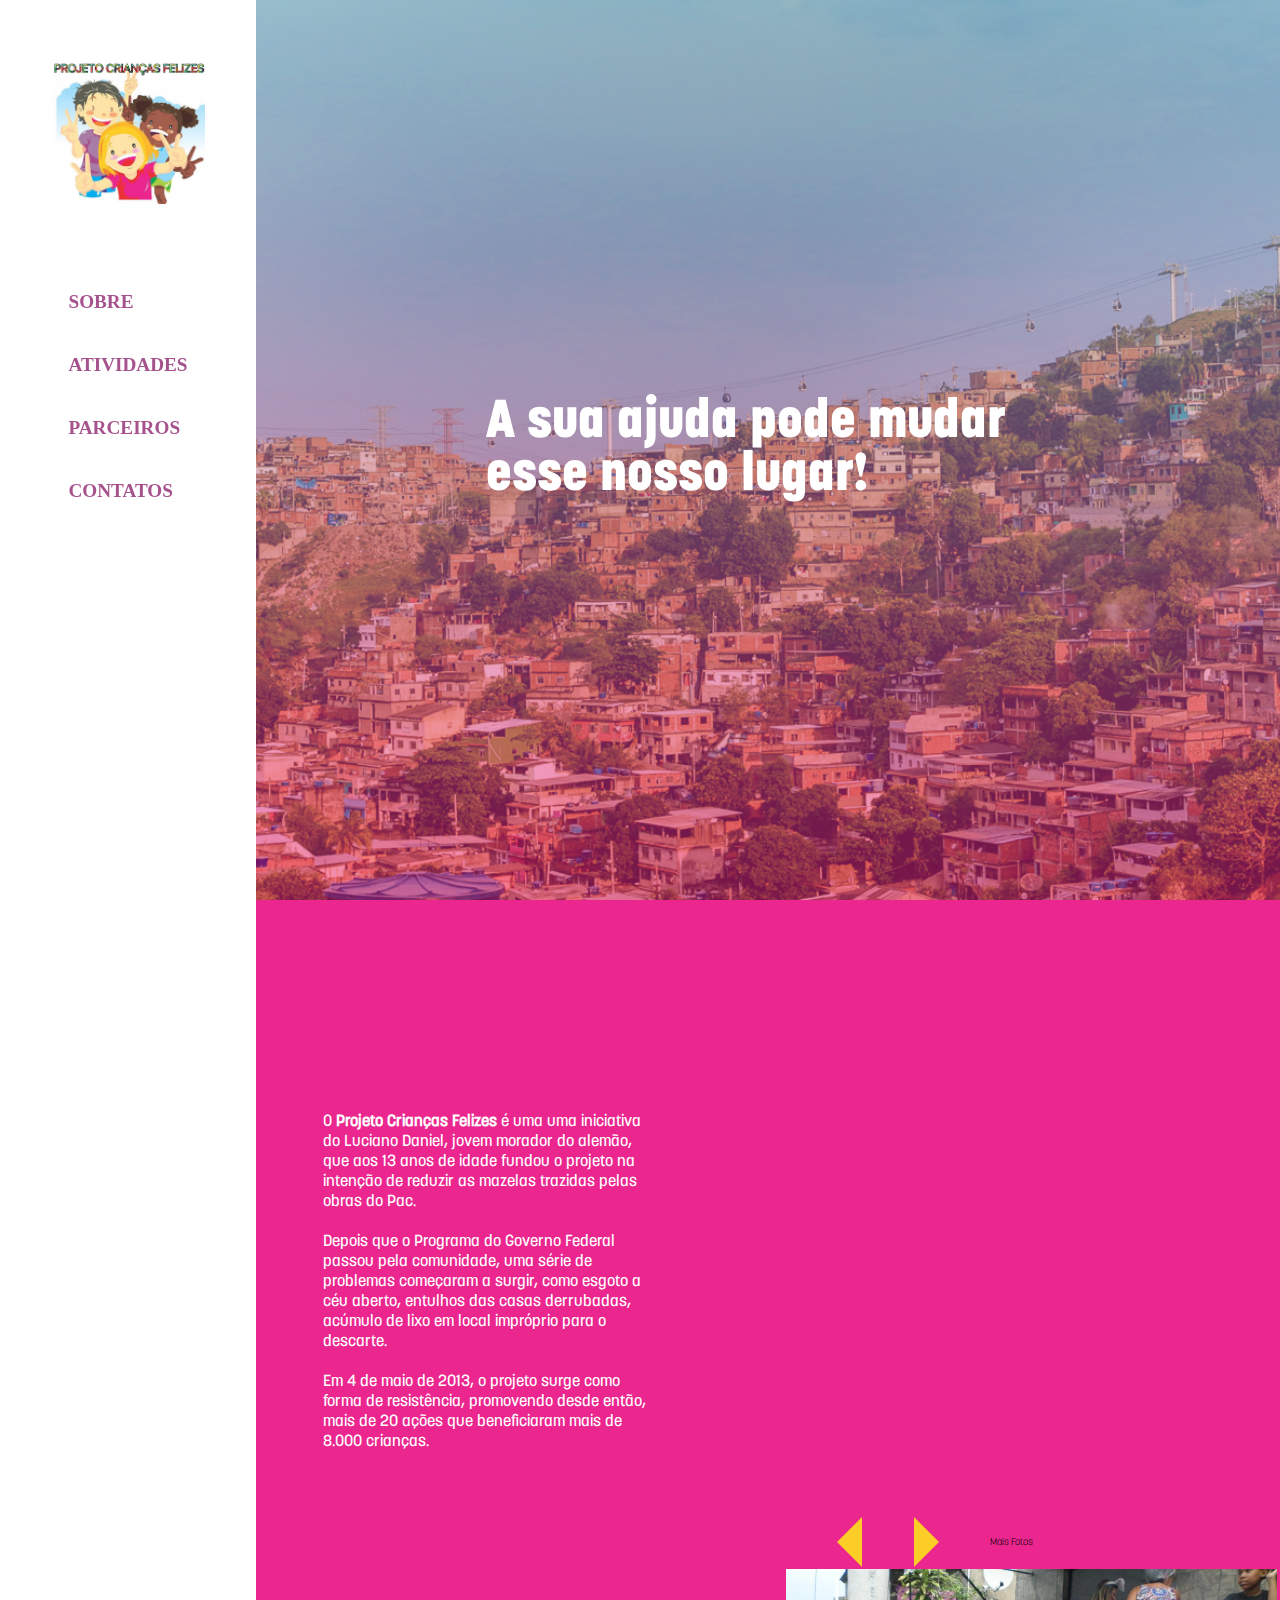
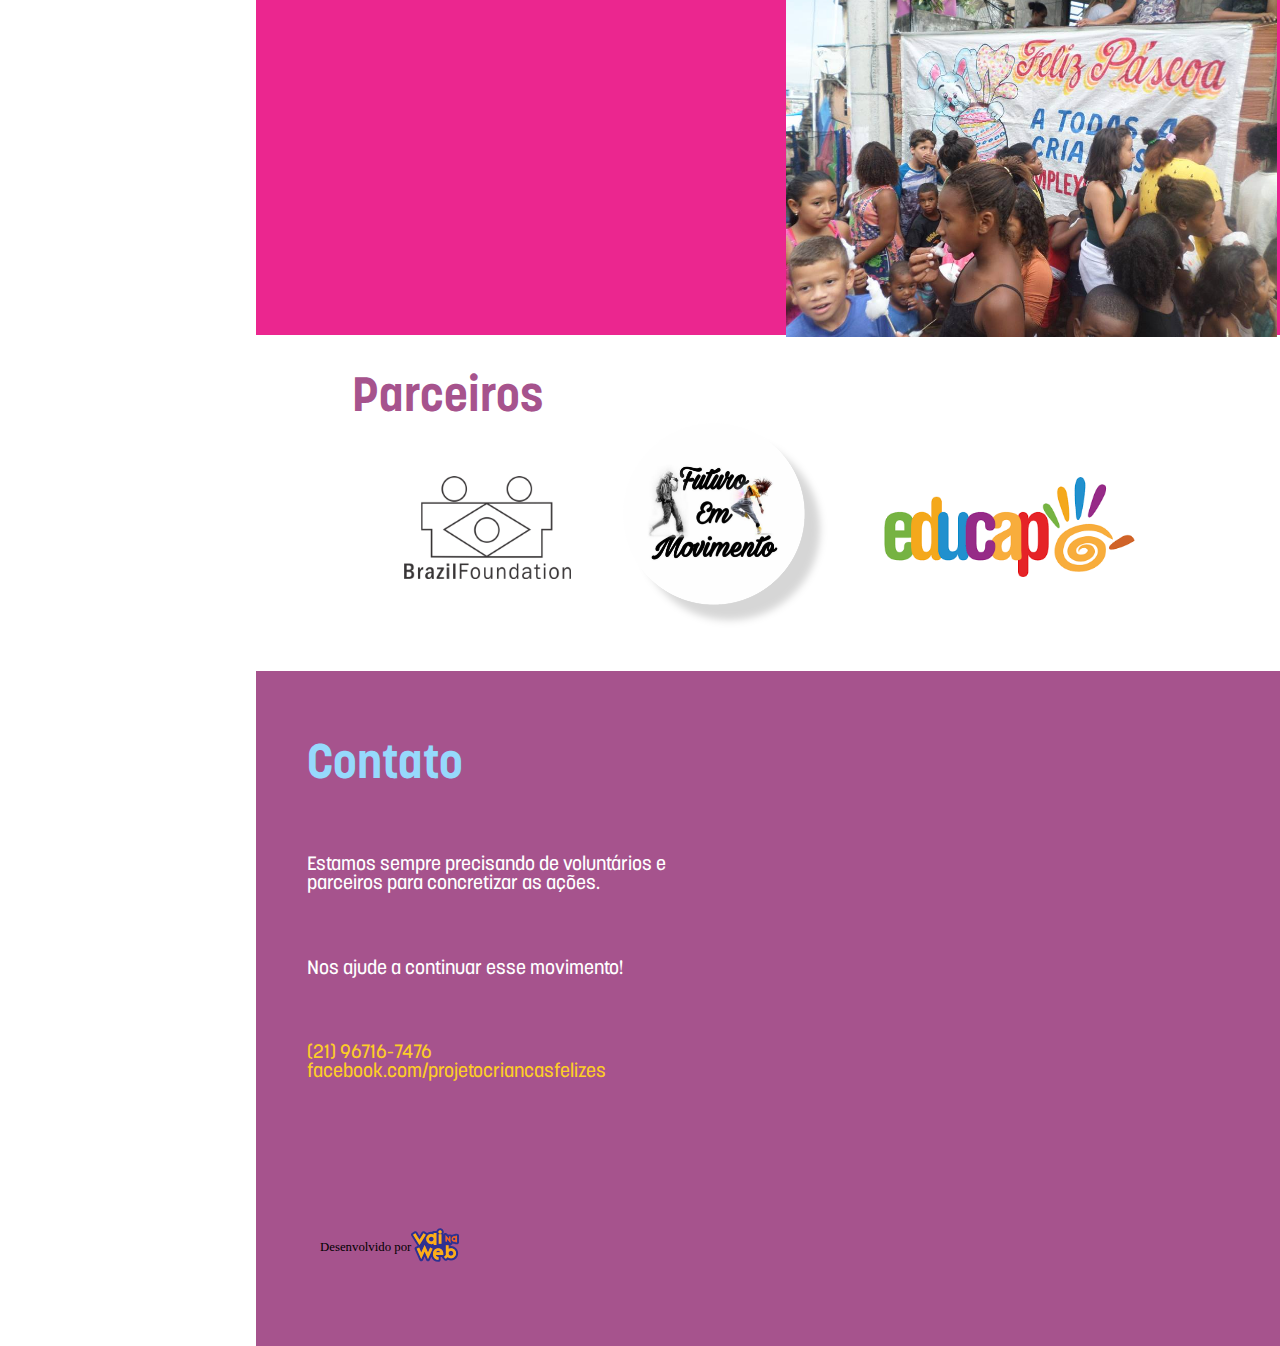
<file: index.html>
<!DOCTYPE html>
<html lang="pt-br">
<head>
<meta charset="utf-8">
	<title>Crianças Felizes</title>
<link rel="stylesheet" href="./assets/css/style.css">
<link rel="stylesheet" href="./assets/css/fonts.css">
<script src="./assets/css/main.js" type="text/javascript"></script>
<meta name="viewport" content="width=device-width, inital-scale=1.0">
</head>
<body>
<header class="header">	
	<div class="container">
		<figure id="imgLogo" class="box-logo">
			<a href="">
			<img src="./assets/img/logo.jpg" class="img-logo">
			</a>
		</figure>
		<nav id="nav" class="menu">
			<dir id="menuHamburguer" onclick="eventclick()" class="menu-hamburguer">
				<dir id="linha1" class="menu-hamburguer-itens"></dir>
				<div id="linha2" class="menu-hamburguer-itens"></div>
				<div id="linha3" class="menu-hamburguer-itens"></div>
				
			</dir>
			<ul id="menuLista" class="menu-lista">
				<a href="#SOBRE">
					<li class="menu-item">Sobre</li>
				</a>
				<a href="#ATIVIDADES">
					<li class="menu-item">Atividades</li>
				</a>
				<a href="#PARCEIROS">
					<li class="menu-item">Parceiros</li>
				</a>
				<a href="#CONTATOS">
					<li class="menu-item">Contatos</li>
				</a>
			</ul>
		</nav>
	</div>
</header>
	<main>		
		<section class="home">
			<div class="box-home">
				<h1>A sua ajuda pode mudar esse nosso lugar!</h1>
			</div>

		</section>

	<section id="SOBRE" class="box-atividades">

	<div class="box2">

		<div class="caixa-texto">

			<p class="texto">O <b>Projeto Crianças Felizes</b> é uma uma iniciativa do Luciano Daniel, jovem morador do alemão, que aos 13 anos de idade fundou o projeto na intenção de reduzir as mazelas trazidas pelas obras do Pac.</p><br>

			<p class="texto">Depois que o Programa do Governo Federal passou pela comunidade, uma série de problemas começaram a surgir, como esgoto a céu aberto, entulhos das casas derrubadas, acúmulo de lixo em local impróprio para o descarte.</p><br>

			<p class="texto"> Em 4 de maio de 2013, o projeto surge como forma de resistência, promovendo desde então, mais de 20 ações que beneficiaram mais de 8.000 crianças.</p>

		</div>
		<div id="ATIVIDADES" class="slide">
		<div class="box-slide">
				  <div class="slide">
				  	<div class="botao-texto">
				  		<span onclick="plusDivs(1)" class="slide-seta"><img src="./assets/img/esquerda.svg" class="esquerda"></span> 	
				  		<span onclick="plusDivs(-1)" class="slide-seta"><img src="./assets/img/direita.svg" class="direita"></span> 
				  		<p>Mais Fotos</p>	
				  	</div>
					<div for="slide" class="slide-box">
						<img src="./assets/img/criancasfelizes.jpg" class="slide-foto" alt="">
					</div> 
					<div for="slide" class="slide-box">
						<img src="./assets/img/criancasfelizes4.jpg" class="slide-foto" alt="">
					</div> 
					<div for="slide" class="slide-box">
						<img src="./assets/img/criancasfelizes1.jpg" class="slide-foto" alt="">
					</div> 
			    </div>
	        </div>

		</div>

	</section>

	<section class="box3-atividades">
		<div class="box3">
			<h2 id="PARCEIROS">Parceiros</h2>


	<div class="box3-logo">

		<img src="./assets/img/img-brazil.png" class="logo1">
		<img src="./assets/img/fem.png"  class="logo2">
		<img src="./assets/img/edc.png" class="logo3">
	</div>
	</div>
	</section>



	<section class="box4-atividades">

		<div class="box4">
		<h3 id="CONTATOS">Contato</h3>

	<div class="box-texto1">

		<span>
			<p class="texto1">Estamos sempre precisando de voluntários e parceiros para concretizar as ações.</p>
		</span>

		<span>
			<p class="texto1"> Nos ajude a continuar esse movimento!</p>
		</span>
	
		<span>
			<p class="texto2">(21) 96716-7476</p>
			<p class="texto2"> facebook.com/projetocriancasfelizes</p>	
		</span>

	</div>


	<div class="caixa-fim">
	<footer class="fim">
		<p class="temto-fim">Desenvolvido por</p>
		<a href="https://www.vainaweb.com.br/" target="_blank">
		<img src="./assets/img/logo_VnW.svg" class="logo4">
		</a>
	</footer>
	</div>

	</section>
	
<script>

	let slideIndex = 1;
	
	showDivs(slideIndex);
	function plusDivs(n) {
	  showDivs(slideIndex += n);
	}

	function showDivs(n) {
	  let i;
	  let x = document.getElementsByClassName("slide-box");
	  if (n > x.length) {slideIndex = 1}    
	  if (n < 1) {slideIndex = x.length}
	  for (i = 0; i < x.length; i++) {
	     x[i].style.display = "none";  
	  }
	  x[slideIndex-1].style.display = "block";  
	}

</script>

</body>
</html>
</file>
<file: assets/css/style.css>
* {
	margin: 0;
	padding: 0;
	box-sizing: border-box;

}

main {
	display: flex;
	flex-direction: column;
	align-items: flex-end;
}

@media (max-width: 768px) {
	main {
		display: flex;
		flex-direction: column;
	}
}

.header {
	width: 20%;
    height: 100%;
    position: fixed;
	display: flex;
	align-content: space-around;
}

.box-atividades {
	display:flex;
	justify-content: flex-end; 
}

@media (max-width: 768px) {
	.header {
	width: 100%;
	position: relative;
	}
}

.container {
	width: 100%;
}

@media (max-width: 768px) {
	.container {
	height: 37vh;
    width: 100%;
    display: flex;
    align-items: center;
    justify-content: space-between;
    flex-direction: row-reverse;
}
}

.box-logo {
	height: 30%;
	display: flex;
    justify-content: center;
    align-items: center;
}

@media (max-width: 768px) {
	.box-logo {
	width: 63%;
    height: 100%;
    display: flex;
    align-items: center;
    justify-content: flex-start;	}
}

.img-logo {
	width: 12vw;
}

@media (max-width: 768px) {
	.img-logo {
		width: 25vw
	}
}

.menu {
	width: 100%;
	height: 28%;
	display: flex;
	flex-direction: column;
	align-items: center;
}
@media (max-width: 768px){
	.menu {
		width: 32%;
	    height: 28%;
	    display: flex;
	    flex-direction: row;
	    align-items: center;
	}

	.menuconfig{
		width: 100%;
	    height: 20vh;
	    flex-direction: row;
	}
}
.menu-hamburguer {
	display: none;
}
@media (max-width: 768px) {
	.menu-hamburguer {
	display: block;
    display: flex;
    flex-direction: column;
    align-items: center;
    cursor: pointer;
    width: 24vw;
    height: 10vh;
    transition: all 0.3s ease-in-out;
	}
}

.menu-hamburguer-itens {
	margin-top: 10px;
	  width: 40px;
    height: 4px;
	  border-radius: 10px;
	  background: #A6538D;
	  transition: all 0.3s ease-in-out;
	}
.menu-lista {
	height: 100%;
	display: flex;
    justify-content: space-around;
    flex-direction: column;
	list-style: none;
	font-weight: bold;
}
@media (max-width: 768px) {
	.menu-lista{
		display: none;
	    width: 75%;
	    height: 100%;
	    justify-content: space-between;
	    flex-wrap: wrap;
	}
}

.menu-lista a {
	color: #A6538D;
	text-decoration: none;
	cursor: default;
}

.menu-lista a:hover {
	color: #ee4937;
	text-decoration: underline;
}

.menu-item {
	font-family: 'Korolev Bold';	
	font-size: 1.2rem;
	text-transform: uppercase;
	text-decoration: none;
}
@media (max-width: 768px) {
	.menu-item {
		height: 9vh;
	}
}

.caixa-fundo {
		display: flex;
    	justify-content: flex-end;
}
.fundo {
	width: 100vw;
	height: 100vh;
}

.home {
	width: 80%;
	height: 100vh;
	display: flex;
    justify-content: flex-end;
}
@media (max-width: 768px) {
	.home {
	width: 100%;
	}
}

.box-home {
	width: 100%;
	background-image: url('../img/fundo.png');
	background-size:cover;
	background-repeat: no-repeat;
	display: flex;
    justify-content: center;
    align-items: center;
}

h1 {
	color: white;
	width: 55%;
	font-family: KorolevHeavy;
	font-size: 3.3rem;
}

@media (max-width: 768px) {
	h1 {
	width: 80%;
    font-size: 1.7rem
	}
}

.box-atividades {
	width: 80%;
	height: 115vh;
	display: flex;
}

@media (max-width: 768px) {
	.box-atividades {
	width: 100%;
    height: 100%;
	}
}

.box2 {
	display: flex;
	justify-content: space-around;
	background-color: #EB268F;
	height: 100%;
	width: 100%;
}

@media (max-width: 768px) {
	.box2 {
	flex-direction: column;
	margin: 0;
    display: flex;
    height: 100%;
    width: 88rem;
	}
}

.caixa-texto {
	margin-top: 10%;
    width: 39%;
    height: 35rem;
	display: flex;
	flex-direction: column;
    justify-content: center;
	color:white;
    padding-left: 4rem;
    line-height: 1.25rem;
}

@media (max-width: 768px) {
	.caixa-texto {
	padding-left: 4rem;
    line-height: 1.2;
    font-size: 1.3rem;
    width: 89%;
   height: 45%;
	}
}

.texto {
	font-family:  KorolevMedium;
}

.slide-foto {
	width: 133.2
}

.box3-atividades {
	width: 75%;
    height: 21rem;
    padding-left: 2rem;
}

@media (max-width: 768px) {
	.box3-atividades {
	width: 100%;
	height: 16rem;
    padding: 0;
    display: flex;
    flex-direction: column;
    align-items: center;
}
	}
}
.box3 {
 	width: 100%;
    display: flex;
    flex-direction: column;
 }

h2 {
 	font-size: 3rem;
 	color: #A6538D;
 	padding-top: 2.5rem;
 	font-family: KorolevBold;
 }

 @media (max-width: 768px) {
	h2 {
	display: flex;
    justify-content: center
	}
 }

  .logo1{
  	width: 20%
  }

  @media (max-width: 768px) {
  	.logo1 {
  		width: 23%
  	}
  }

  .logo2{
  	width: 25%;  	
  }

  @media (max-width: 768px) {
  	.logo2 {
  		width: 23%
  	}
  }

  .logo3{
  	width: 30%;  
  }

  @media (max-width: 768px) {
  	.logo3 {
  		width: 30%
  	}
  }

  .box3-logo {
  	height: 50%;
  	width: 90%;
    display: flex;
    align-items: center;
    justify-content: space-evenly;
}

 @media (max-width: 768px) {
 	.box3-logo {
 		width: 100%;

 	}
 }

  h3 {
  	font-size: 3rem;
  	color: #96D9FC;
  	width: 90%;
  	height: 25%;
  	font-family: KorolevBold;
  	display: flex;
    align-items: flex-end;
  }

  @media (max-width: 768px;) {
  	h3 {
    height: 37%;
  	}
  }

  .box4-atividades {
  	width: 80%;
  	display: flex;
  	justify-content: flex-end;
  }  
  @media (max-width: 768px) {
	.box4-atividades {
		width: 100%;
	}
}

  .box4 {
  	width: 100%;
  	height: 75vh;
	font-size: 1.2rem;
  	background-color:#A6538D;
  	display: flex;
  	justify-content: space-around;
  	flex-direction: column;
  	align-items: center;
  }

  @media (max-width: 768px) {
  	.box4 {
  		height: 85vh;

  	}
  }

.box-texto1 {
    width: 90%;
    height: 75%;
    display: flex;
    flex-direction: column;
    justify-content: space-evenly;
  }

  @media (max-width: 768px) {
  	.box-texto1 {
  	height: 60%;
  	}
  }
.texto1 {
	color: white;
	font-family: KorolevMedium;
	width: 45%;
	justify-content: space-around;
	align-items: center;
  }

  @media (max-width: 768px) {
  	.texto1 {
  	 width: 90%;
  	}
  }

.texto2 {
	color: #FDCD27;
	font-family: KorolevMedium;
	justify-content: space-around;
	align-items: center;
  }
.caixa-fim {
	height: 28vh;
    display: flex;
    align-items: flex-end;
}
@media (max-width: 768px) {
	.caixa-fim {
		height: 20%;
	}
}
.fim {
	width: 70vw;
    height: 22vh;
    display: flex;
    font-size: 0.8rem;
    align-items: center;
}

@media (max-width: 768px) {
	.fim {
		width: 80vw;
    	height: 100%;
	}
}

.logo4 {
	width: 3rem;
	height: 3rem;
  }

.slide{
	width: 60%;
  } 

  @media (max-width: 768px) {
  	.slide {
  	display: flex;
    flex-direction: column-reverse;
    margin-top: 10%;
  	}
  }

.box-slide {
	width: 100%; 
	height: 100.6%;
	display: flex;
   	justify-content: center;
    align-items: flex-end;
  }

  @media (max-width: 768px) {
  	.box-slide {
  	justify-content: flex-start;
  	width: 100%;
    height: 100.6%;
  	}
  }

  @media (max-width: 768px) {
  	.slide-box {
  		width: 100%;

  	}
  }

 .botao-texto{
  width: 81%;
 	display: flex;
 	align-items: center;
  justify-content: space-evenly;
 	font-family: KorolevLight;
 	font-size: 0.6rem
 }

 @media (max-width: 768px) {
 	.botao-texto {
  width: 100vw;
 	height: 7rem;
 	display: flex;
  font-size: 1.6rem;
 	}
 }

 .direita {
  width: 25px;
 }

 .esquerda {
  transform: rotate(180deg);
    width: 25px;
 }
.slide-foto{
	width: 133.2%;
 }
 @media (max-width: 768px) {
 	 .slide-foto {
 	width: 278%;
 	 }
 }
</file>
<file: assets/css/fonts.css>
@font-face {
  font-family: KorolevBold;
  src: url("../fonts/Korolev_Bold.woff");
}

@font-face {
  font-family: KorolevHeavy;
  src: url("../fonts/Korolev_Heavy.woff");
}

@font-face {
  font-family: KorolevMedium;
  src: url("../fonts/Korolev_Medium.woff");
}

@font-face {
  font-family: KorolevLight;
  src: url("../fonts/Korolev_Light.woff");
}
</file>
